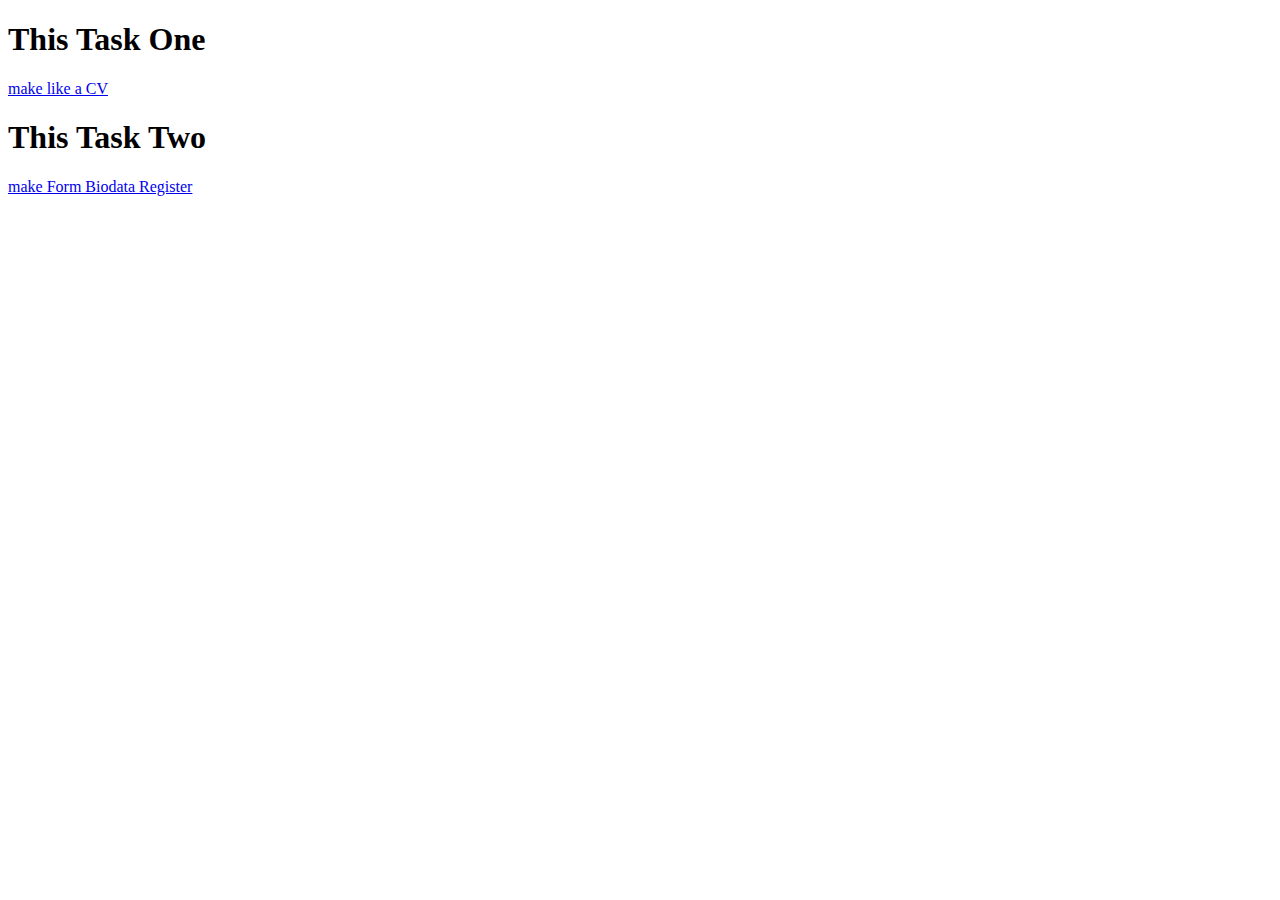
<file: index.html>
<!DOCTYPE html>
<html lang="en">
<head>
    <meta charset="UTF-8">
    <meta http-equiv="X-UA-Compatible" content="IE=edge">
    <meta name="viewport" content="width=device-width, initial-scale=1.0">
    <title>Learn HTML</title>
</head>
<body>
    <h1>This Task One</h1>
    <a href="/tasks/1-makeCV/index.html" target="_blank">make like a CV</a>

    <h1>This Task Two</h1>
    <a href="/tasks/2-makeFormBio/index.html" target="_blank">make Form Biodata Register</a>
</body>
</html>
</file>
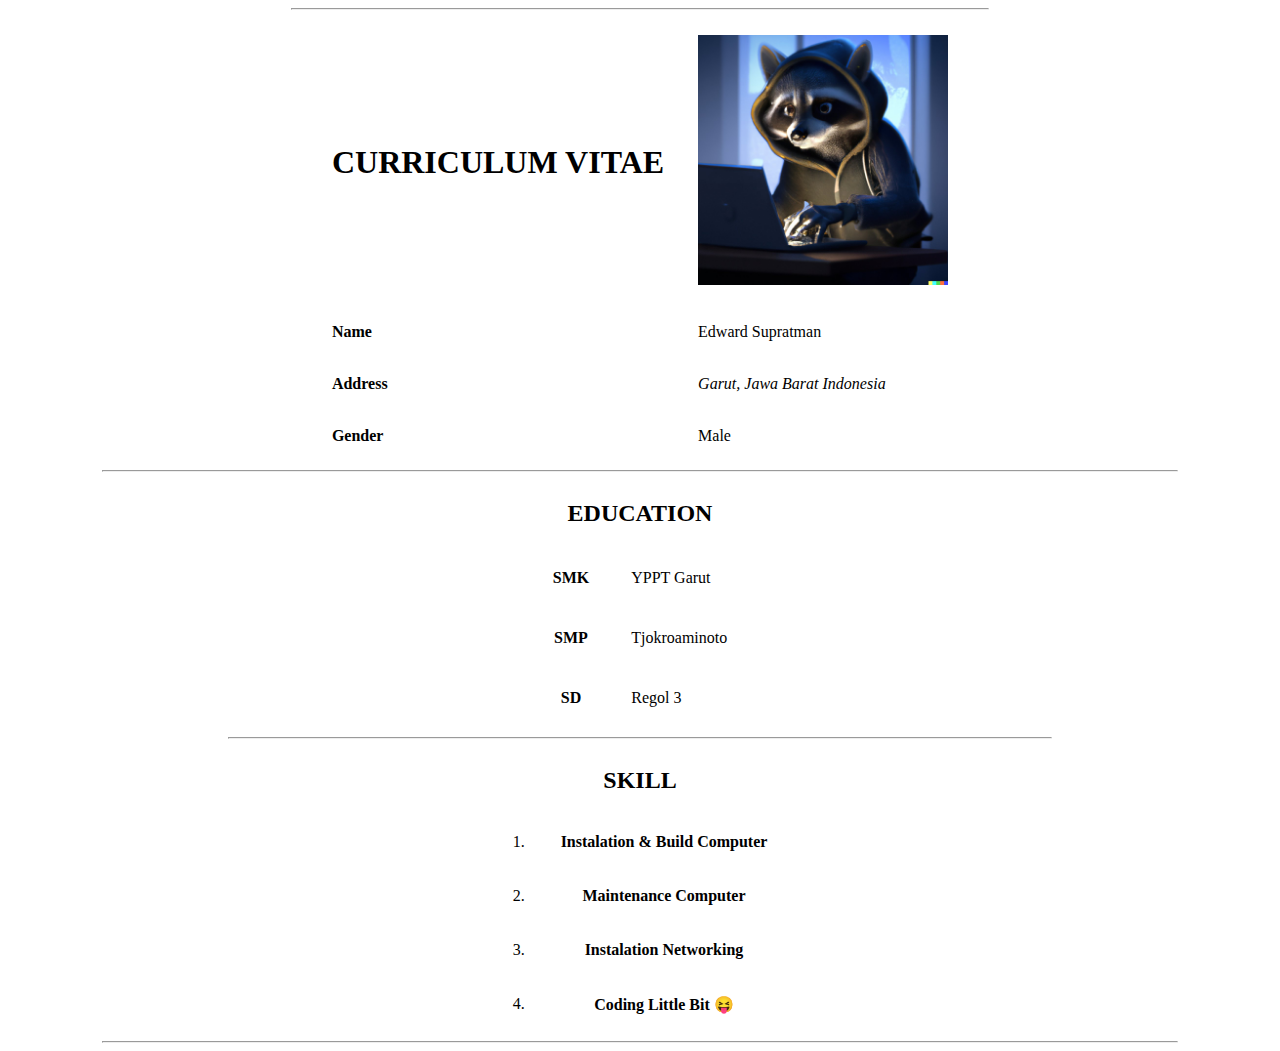
<file: task/1-makeCV/index.html>
<!DOCTYPE html>
<html lang="en">
<head>
    <meta charset="UTF-8">
    <meta http-equiv="X-UA-Compatible" content="IE=edge">
    <meta name="viewport" content="width=device-width, initial-scale=1.0">
    <link rel="shortcut icon" href="image.jpg" type="image/x-icon">
    <title>Tugas HTML CV</title>
</head>
<!-- this my simple code :D -->
<body>
    <hr width="55%">
    <table align="center"  cellspacing="0" cellpadding="17" >
        <thead>
            <tr>
                <th><h1>CURRICULUM VITAE</h1></th>
                <th><img src="image.jpg" alt="my photo profile" title="photo" width="250px"></th>
            </tr>
        </thead>
        <tbody>
            <tr>
                <th align="left">Name </th>
                <td>Edward Supratman</td>
            </tr>
            <tr>
                <th align="left">Address</th>
                <td><address>Garut, Jawa Barat Indonesia</address></td>
            </tr>
            <tr>
                <th align="left">Gender</th>
                <td>Male</td>
            </tr>
        </tbody>
    </table>
    <hr width="85%">
    <table align=center cellpadding="20">
        <caption><h2>EDUCATION</h2></caption>
        <tr>
            <th>SMK</th>
            <td>YPPT Garut</td>
        </tr>
        <tr>
            <th>SMP</th>
            <td>Tjokroaminoto</td>
        </tr>
        <tr>
            <th>SD</th>
            <td>Regol 3</td>
        </tr>
    </table>
    <hr width="65%">
    <table align="center" cellpadding="17">
        <caption><h2>SKILL</h2></caption>
        <tr>
            <td>1.</td>
            <th>Instalation & Build Computer</th>
        </tr>
        <tr>
            <td>2.</td>
            <th>Maintenance Computer</th>
        </tr>
        <tr>
            <td>3.</td>
            <th>Instalation Networking</th>
        </tr>
        <tr>
            <td>4.</td>
            <th>Coding Little Bit &#128541;</th>
        </tr>
    </table>
    <hr width="85%">
</body>
</html>
</file>
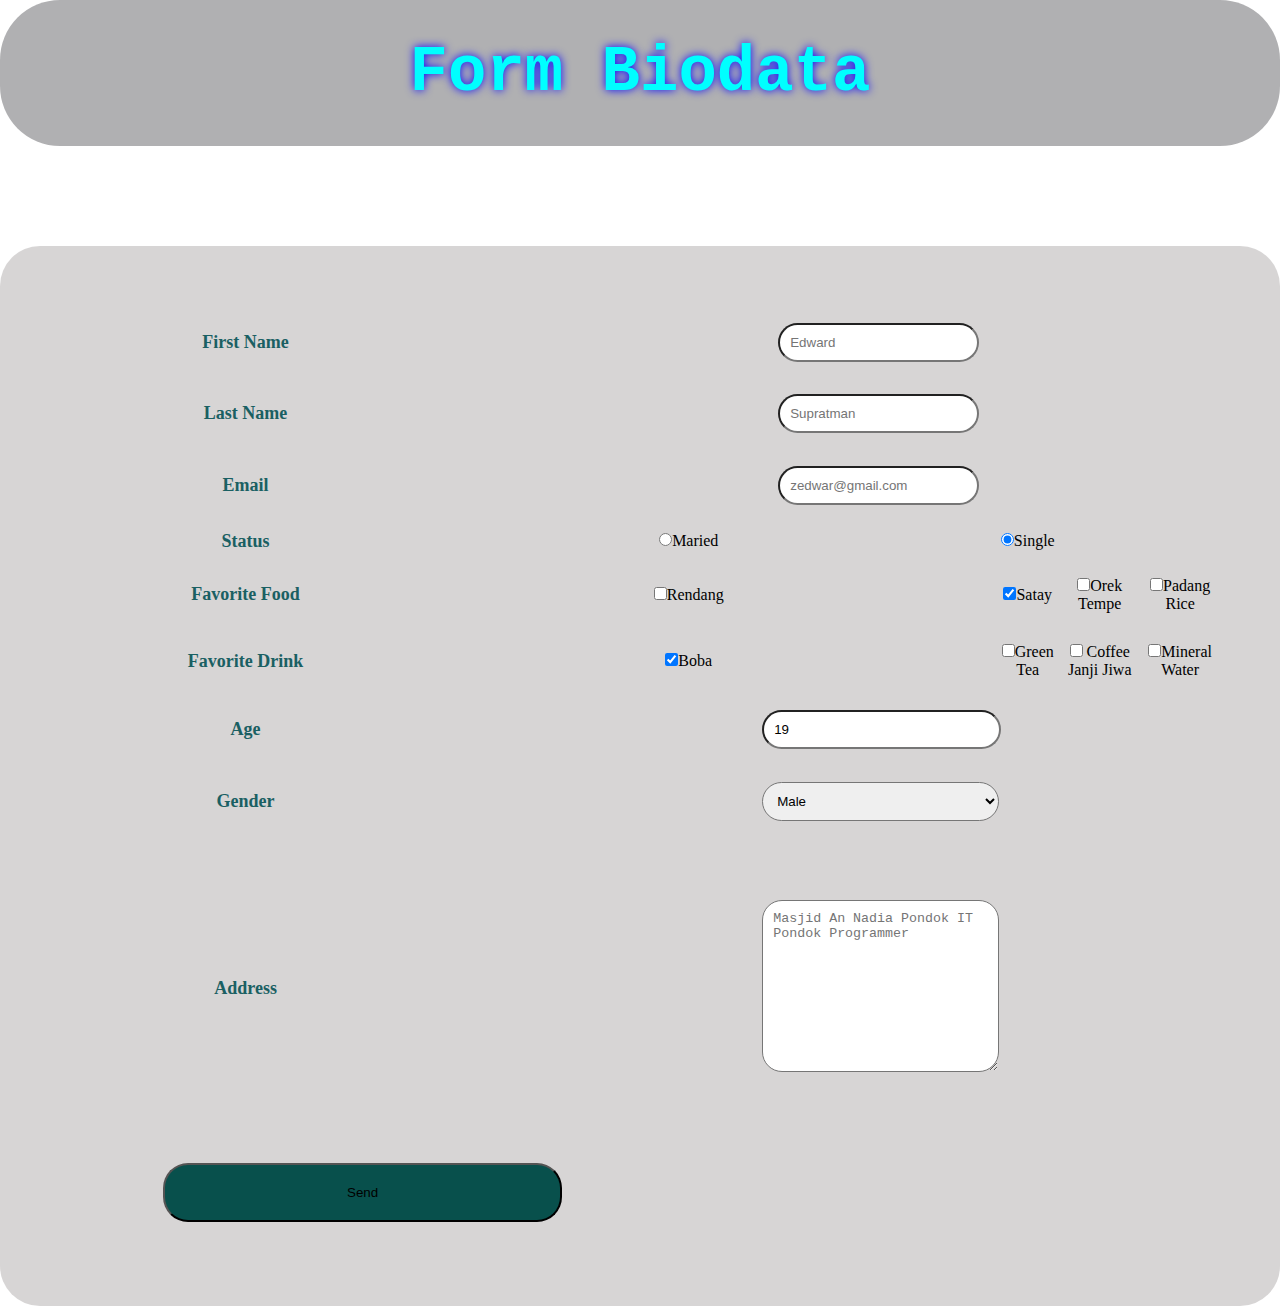
<file: task/2-makeFormBio/index.html>
<!DOCTYPE html>
<html lang="en">
<head>
    <meta charset="UTF-8">
    <meta http-equiv="X-UA-Compatible" content="IE=edge">
    <meta name="viewport" content="width=device-width, initial-scale=1.0">
    <title>Task Form Bio</title>
    <style>
        *{margin: 0;
            box-sizing: content-box;}
        body {
            background: url(https://images.unsplash.com/photo-1673245183644-c849168db578?ixlib=rb-4.0.3&ixid=MnwxMjA3fDB8MHxwaG90by1wYWdlfHx8fGVufDB8fHx8&auto=format&fit=crop&w=627&q=80);
            background-repeat: no-repeat;
            background-position: center;
            background-size: cover;
            height: 1000px;
            text-align: center;
        
        }
        header{

            background-color: rgba(10, 10, 14, 0.322);
            border-radius: 60px;
            margin-bottom: 100px;
        }
        header a {
            text-decoration: none;
            font-family: 'Courier New', Courier, monospace;
            margin: 10px 10px;
            color: aqua;
            text-shadow: 0 0 10px blue;
            font-size: 32px;
        }
        main form table tr th {
            color: rgb(26, 96, 99);
            font-size: 18px;
            
        }
        main form table{
            margin: 0 auto;
            background-color: rgba(201, 198, 198, 0.747);
            border-radius: 40px ;
            padding: 60px;
            height: 940px;
        }

        main form table tr td input.kolom {
            padding: 10px;
            border-radius: 20px;
            margin-left: 380px;
        }

        main form table tr th label {
            margin-left: 50px;
        }

        main form table tr td #send {
            padding: 20px 40px;
            border-radius: 25px;
            background-color: rgb(8, 80, 76);
            margin: 0 100px;
            width: 100%;
        }
        #age,#gender,#address {
            padding: 10px;
            border-radius: 20px;
            margin-left: 380px;
            width: 35%;
        }
    </style>
</head>
<body>
    <header>
        <a href="#send"><h1>Form Biodata</h1></a>
    </header>
    <main>
        <form>
            <table>
                <tr>
                    <th><label for="fname">First Name</label></th>
                    <td><input type="name" name="fname" id="fname" class="kolom" placeholder="Edward" required></td>
                </tr>
                <tr>
                    <th><label for="lname">Last Name</label></th>
                    <td><input type="name" name="lname" id="lname" class="kolom" placeholder="Supratman" required></td>
                </tr>
                <tr>
                    <th><label for="email">Email</label></th>
                    <td><input type="email" name="email" id="email" class="kolom" placeholder="zedwar@gmail.com" required></td>
                </tr>
                <tr>
                    <th><label for="status">Status</label></th>
                    <td><input type="radio" name="status" id="status">Maried</td>
                    <td><input type="radio" name="status" id="status" checked>Single</td>
                </tr>
                <tr>
                    <th><label for="ffood">Favorite Food</label></th>
                    <td><input type="checkbox" name="ffood" id="ffood">Rendang</td>
                    <td><input type="checkbox" name="ffood" id="ffood" checked>Satay</td>
                    <td><input type="checkbox" name="ffood" id="ffood">Orek Tempe</td>
                    <td><input type="checkbox" name="ffood" id="ffood">Padang Rice</td>
                </tr>

                <tr>
                    <th><label for="fdrink ">Favorite Drink</label></th>
                    <td><input type="checkbox" name="fdrink" id="fdrink" checked>Boba</td>
                    <td><input type="checkbox" name="fdrink" id="fdrink">Green Tea</td>
                    <td><input type="checkbox" name="fdrink" id="fdrink"> Coffee Janji Jiwa</td>
                    <td><input type="checkbox" name="fdrink" id="fdrink">Mineral Water</td>
                </tr>
                <tr>
                    <th><label for="age">Age</label></th>
                    <td><input type="number" name="age" id="age" value="19" min="1" max="100" required></td>
                </tr>
                <tr>
                    <th><label for="gender">Gender</label></th>
                    <td>
                        <select name="gender" id="gender">
                            <option value="Male">Male
                            <option value="Female">Feeeemale
                            <option value="Other">Other</select>
                    </td>
                </tr>
                <tr>
                    <th><label for="address">Address</label></th>
                    <td><textarea name="address" id="address" cols="30" rows="10" placeholder="Masjid An Nadia Pondok IT Pondok Programmer" min="1" max="150" required></textarea></td>
                </tr>
                <tr class="sent">
                    <td><input type="submit" value="Send" id="send"></td>
                </tr>
            </table>
        </form>
    </main>
</body>
</html>
</file>
